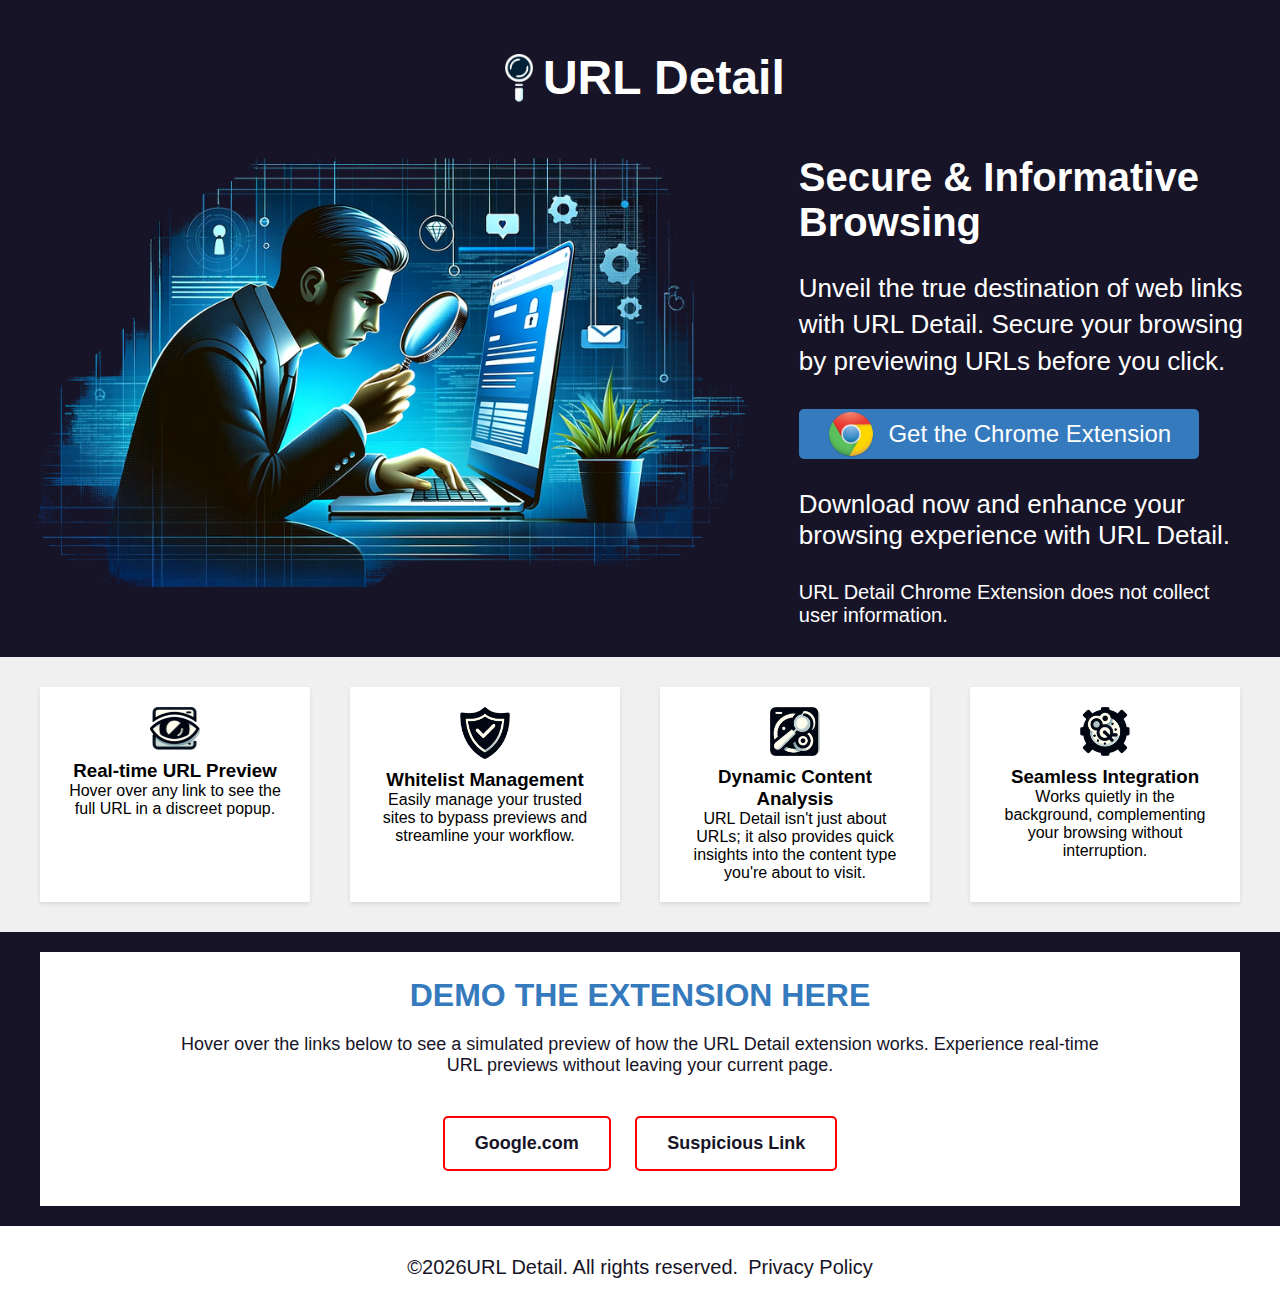
<file: index.html>
<!DOCTYPE html>
<html lang="en">
<head>
        <!-- Google Tag Manager -->
        <script>(function(w,d,s,l,i){w[l]=w[l]||[];w[l].push({'gtm.start':
        new Date().getTime(),event:'gtm.js'});var f=d.getElementsByTagName(s)[0],
        j=d.createElement(s),dl=l!='dataLayer'?'&l='+l:'';j.async=true;j.src=
        'https://www.googletagmanager.com/gtm.js?id='+i+dl;f.parentNode.insertBefore(j,f);
        })(window,document,'script','dataLayer','GTM-TFSHZS3M');</script>
        <!-- End Google Tag Manager -->
    <meta charset="UTF-8">
    <meta name="viewport" content="width=device-width, initial-scale=1.0">
    <link rel="icon" href="/Images/icon16x16.png" type="image/png">
    <title>URL Detail</title>
    <link rel="stylesheet" href="style.css">
</head>
<body>
        <!-- Google Tag Manager (noscript) -->
        <noscript><iframe src="https://www.googletagmanager.com/ns.html?id=GTM-TFSHZS3M"
        height="0" width="0" style="display:none;visibility:hidden"></iframe></noscript>
        <!-- End Google Tag Manager (noscript) -->
    <header>
        <div class="container header-footer-container">
            <img src="Images/urldetail-logo.png" alt="URL Detail Logo" class="logo">
            <span class="brand-name">URL Detail</span>
        </div>
    </header>

    <!-- hero banner -->
    <div class="full-width-hero" style="background-color: #171427;">
        <div class="banner-box">
            <div class="banner-left">
                <img src="Images/hero-banner-img.jpg" alt="Main Image" class="main-image">
            </div>
            <div class="banner-right">
                <h2 class="section-header">Secure & Informative Browsing</h2>
                <p class="slogan">Unveil the true destination of web links with URL Detail. Secure your browsing by previewing URLs before you click.</p>
                <a href="https://chromewebstore.google.com/detail/url-detail-link-hover-inf/jkbdbeehaldpgklbjenakknedodhnlde" target="_blank" class="chrome-extension-link">
                    <img src="Images/Google_Chrome_icon.png" alt="Chrome Logo" class="chrome-icon" width="20" height="20">
                    Get the Chrome Extension
                </a>                
                <p class="additional-text">Download now and enhance your browsing experience with URL Detail.</p>
                <p class="no-user-info">URL Detail Chrome Extension does not collect user information.</p>
            </div>
        </div>
    </div>

    <!-- 4 box section -->
    <div class="features-section-bg">
        <div class="features-section">
            <div class="feature-box">
                <img src="Images/icon1.png" alt="Real-time URL Preview Icon">
                <h3>Real-time URL Preview</h3>
                <p>Hover over any link to see the full URL in a discreet popup.</p>
            </div>
            <div class="feature-box">
                <img src="Images/icon2.png" alt="Whitelist Management Icon">
                <h3>Whitelist Management</h3>
                <p>Easily manage your trusted sites to bypass previews and streamline your workflow.</p>
            </div>
            <div class="feature-box">
                <img src="Images/icon3.png" alt="Dynamic Content Analysis Icon">
                <h3>Dynamic Content Analysis</h3>
                <p>URL Detail isn't just about URLs; it also provides quick insights into the content type you're about to visit.</p>
            </div>
            <div class="feature-box">
                <img src="Images/icon4.png" alt="Seamless Integration Icon">
                <h3>Seamless Integration</h3>
                <p>Works quietly in the background, complementing your browsing without interruption.</p>
            </div>
        </div>
    </div>

    <!-- demo section -->
    <div class="demo-section-bg">
        <div class="demo-section">
            <h2 class="demo-header">Demo the Extension Here</h2>
            <p class="demo-description">Hover over the links below to see a simulated preview of how the URL Detail extension works. Experience real-time URL previews without leaving your current page.</p>
            <div class="demo-content">
                <a href="#" target="_blank" class="demo-link" id="linkGoogle">Google.com</a>
                <a href="#" target="_blank" class="demo-link" id="linkExample">Suspicious Link</a>
            </div>
        </div>
    </div>
    
    <footer>
        <div class="container header-footer-container footer-content">
            &copy; <span id="currentYear"></span> URL Detail. All rights reserved.
            <br>
            <a href="privacy.html" class="footer-link">Privacy Policy</a>
        </div>
    </footer>

    <script src="script.js"></script>
</body>
</html>
</file>
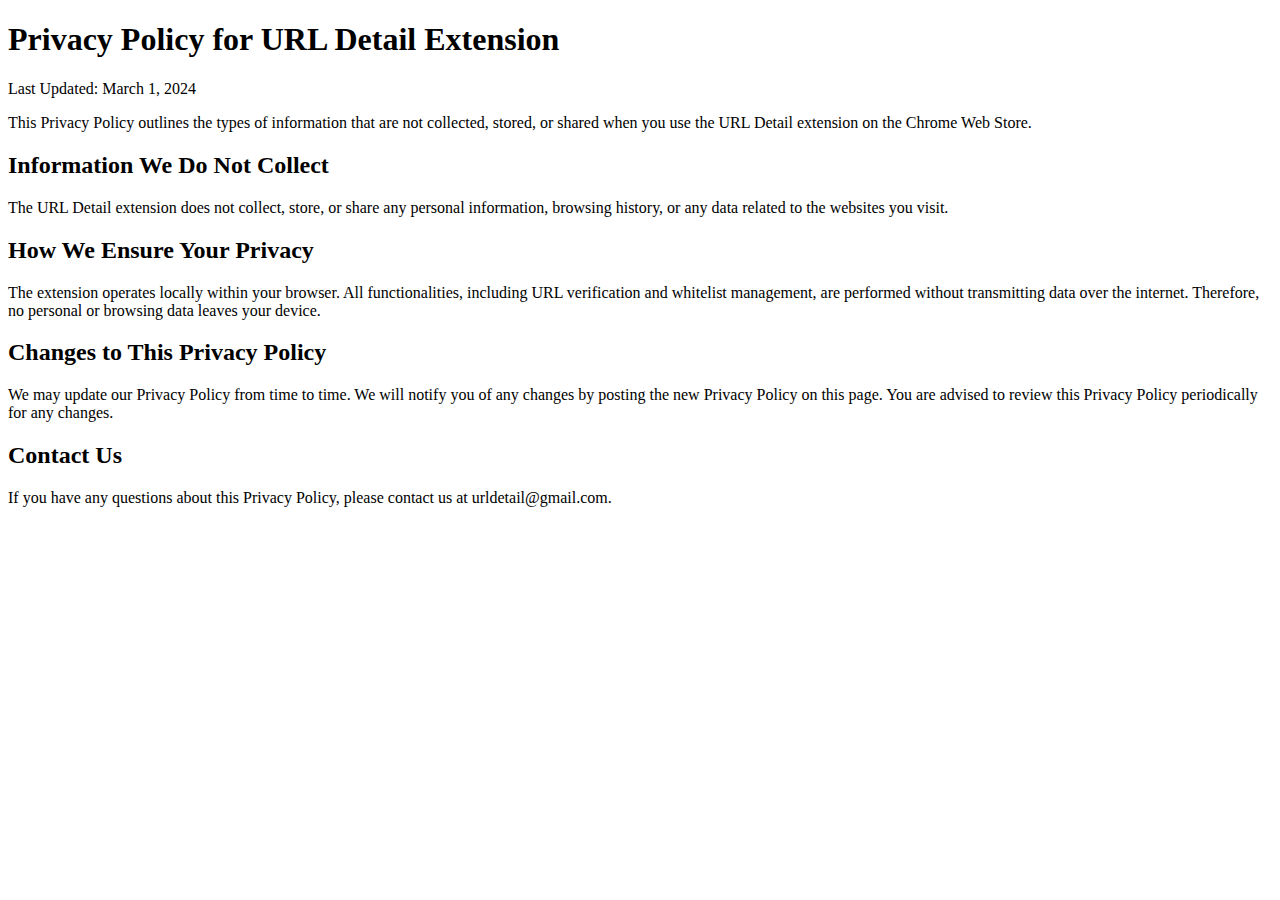
<file: privacy.html>
<!DOCTYPE html>
<html lang="en">
<head>
        <!-- Google Tag Manager -->
        <script>(function(w,d,s,l,i){w[l]=w[l]||[];w[l].push({'gtm.start':
        new Date().getTime(),event:'gtm.js'});var f=d.getElementsByTagName(s)[0],
        j=d.createElement(s),dl=l!='dataLayer'?'&l='+l:'';j.async=true;j.src=
        'https://www.googletagmanager.com/gtm.js?id='+i+dl;f.parentNode.insertBefore(j,f);
        })(window,document,'script','dataLayer','GTM-TFSHZS3M');</script>
        <!-- End Google Tag Manager -->
    <meta charset="UTF-8">
    <meta name="viewport" content="width=device-width, initial-scale=1.0">
    <title>Privacy Policy | URL Detail</title>
    <link rel="icon" href="Images/icon16x16.png" type="image/png">
</head>
<body>
        <!-- Google Tag Manager (noscript) -->
        <noscript><iframe src="https://www.googletagmanager.com/ns.html?id=GTM-TFSHZS3M"
        height="0" width="0" style="display:none;visibility:hidden"></iframe></noscript>
        <!-- End Google Tag Manager (noscript) -->
    <h1>Privacy Policy for URL Detail Extension</h1>
    <p>Last Updated: March 1, 2024</p>

    <p>This Privacy Policy outlines the types of information that are not collected, stored, or shared when you use the URL Detail extension on the Chrome Web Store.</p>

    <h2>Information We Do Not Collect</h2>
    <p>The URL Detail extension does not collect, store, or share any personal information, browsing history, or any data related to the websites you visit.</p>

    <h2>How We Ensure Your Privacy</h2>
    <p>The extension operates locally within your browser. All functionalities, including URL verification and whitelist management, are performed without transmitting data over the internet. Therefore, no personal or browsing data leaves your device.</p>

    <h2>Changes to This Privacy Policy</h2>
    <p>We may update our Privacy Policy from time to time. We will notify you of any changes by posting the new Privacy Policy on this page. You are advised to review this Privacy Policy periodically for any changes.</p>

    <h2>Contact Us</h2>
    <p>If you have any questions about this Privacy Policy, please contact us at urldetail@gmail.com.</p>
</body>
</html>
</file>
<file: style.css>
* {
    box-sizing: border-box;
}

body, h1, h2, h3, p {
    margin: 0;
    padding: 0;
}

body {
    font-family: Arial, sans-serif;
}

header {
    background-color: #171427;
    padding: 20px 0;
    display: flex;
    justify-content: center;
    align-items: center;
    padding-bottom: 20px;
}

footer {
    width: 100%;
    background-color: #fff;
    padding: 20px 0;
    color: #171427; 
}

.header-footer-container {
    width: 80%;
    max-width: 1200px;
    margin: auto;
    display: flex;
    align-items: center;
    padding-top: 30px;
    padding-left: 10px;
    justify-content: center;
}

.footer-content {
    text-align: center;
    font-size: 20px;
    width: 100%;
    margin: auto;
    padding: 10px 0; 
    font-weight: 100;
}

.footer-link {
    color: #171427; 
    text-decoration: none; 
    margin-left: 10px; 
}

.logo {
    width: auto;
    height: 48px;
    margin-right: 10px;
}

.brand-name {
    font-size: 48px;
    font-weight: bold;
    color: #fff;
}

.full-width-hero {
    width: 100%;
    background-color: #171427; 
}

.banner-box {
    width: 100%;
    max-width: 1400px;
    margin: 0 auto; 
    display: flex;
    justify-content: space-between;
    align-items: flex-start;
    padding: 20px;
    color: #fff;
}

.banner-left, .banner-right {
    padding: 10px;
}

.banner-left {
    width: 60%;
}

.banner-right {
    width: 38%;
    display: flex;
    flex-direction: column;
    gap: 10px;
}

.banner-right .slogan {
    font-size: 26px;
    line-height: 1.4;
}

.banner-right a {
    display: inline-flex;
    align-items: center;
    justify-content: center;
    gap: 12px;
    background-color: #357ABD;
    color: #fff;
    padding: 12px 24px;
    border-radius: 5px;
    text-decoration: none;
    transition: background-color 0.3s ease;
    font-size: 24px;
    line-height: 1.4;
    white-space: nowrap;
}

.banner-right a:hover {
    background-color: #285A8E;
}

.main-image {
    width: 100%;
    border-radius: 0px; 
}


.banner-left .main-image {
    width: 100%;
}

.section-header {
    font-size: 40px; 
    color: #fff; 
    margin-bottom: 15px; 
    font-weight: bold; 
}

.additional-text {
    font-size: 26px; 
    margin-top: 20px; 
    color: #fff; 
}

.chrome-extension-link {
    display: inline-flex;
    align-items: center;
    justify-content: center;
    justify-content: space-around;
    gap: 8px; 
    background-color: #357ABD;
    color: #fff;
    padding: 10px 20px; 
    border-radius: 5px;
    text-decoration: none;
    transition: background-color 0.3s ease;
    white-space: nowrap;
    margin-top: 20px;
    
    /* Static sizes */
    font-size: 16px; 
    width: 400px; 
    height: 50px; 
}

.chrome-extension-link:hover {
    background-color: #285A8E;
}


.chrome-extension-link:hover {
    background-color: #285A8E;
}

.chrome-icon {
    width: 50px; 
    height: 50px; 
    vertical-align: middle; 
}

.no-user-info {
    color: #fff; 
    font-size: 20px; 
    margin-top: 20px;
}

/* Responsive */
@media (max-width: 1024px) {
    .header-footer-container, .banner-box {
        width: 90%; 
    }

    .banner-right .slogan, .banner-right a {
        font-size: 20px; 
    }
}

@media (max-width: 768px) {
    .banner-box {
        flex-direction: column;
        padding: 20px 10px; 
    }

    .banner-left, .banner-right {
        width: 100%; 
        padding: 0;
    }

    .banner-right {
        margin-top: 20px; 
    }

    .banner-right .slogan, .banner-right a {
        text-align: center; 
    }
}

@media (max-width: 480px) {
    .header-footer-container, .banner-box {
        width: 95%; 
    }

    .banner-right .slogan, .banner-right a {
        font-size: 18px; 
    }

    .banner-right a {
        padding: 8px 16px; 
    }
}

/* features section */
.features-section-bg {
    background-color: #f0f0f0;
}

.features-section {
    display: flex;
    flex-wrap: wrap;
    justify-content: space-around;
    padding: 20px;
    margin: auto;
    max-width: 1400px;
}

.feature-box {
    width: calc(25% - 40px);
    margin: 10px;
    padding: 20px;
    box-shadow: 0 2px 4px rgba(0,0,0,0.1);
    background-color: #fff;
    text-align: center;
}

.feature-box img {
    width: 50px;
    height: auto;
    margin-bottom: 10px;
    display: block;
    margin-left: auto;
    margin-right: auto;
}

@media (max-width: 768px) {
    .feature-box {
        width: calc(50% - 40px); 
    }
}

@media (max-width: 480px) {
    .features-section {
        flex-direction: column;
        align-items: center;
    }

    .feature-box {
        width: 100%;
        margin: 10px 0;
    }
}

/* demo seciton */
.demo-section-bg {
    background-color: #171427;
    padding: 20px 0;
}

.demo-section {
    max-width: 1200px;
    margin: auto;
    padding: 25px;
    background-color: #fff;
    text-align: center;
}

.demo-header {
    color: #357ABD;
    margin-bottom: 20px;
    font-size: 32px;
    font-weight: bold;
    text-transform: uppercase;
}

.demo-description {
    color: #171427;
    margin-bottom: 30px;
    font-size: 18px;
    max-width: 80%;
    margin-left: auto;
    margin-right: auto;
}

.demo-content {
    margin-top: 20px;
}

.demo-link {
    display: inline-block;
    margin: 10px;
    color: #171427;
    text-decoration: none;
    padding: 15px 30px;
    border: 2px solid #FF0000; 
    border-radius: 5px; 
    transition: background-color 0.3s ease;
    font-size: 18px;
    font-weight: bold;
}

.demo-link:hover {
    background-color: #f8f8f8; 
}

/* hover window */
#linkHoverInfoWindow {
    padding: 8px 12px;
    background-color: rgba(0, 0, 0, 0.90);
    color: white;
    border-radius: 4px;
    box-shadow: 0px 4px 8px rgba(0, 0, 0, 0.3);
    font-family: Arial, sans-serif;
    font-size: 14px;
    z-index: 10000;
    display: none;
    max-width: 300px;
    word-wrap: break-word;
    border: 1px solid #ccc;
    position: absolute; 
}

.highlighted-domain {
    font-weight: bold;
    color: #007bff; 
}
</file>
